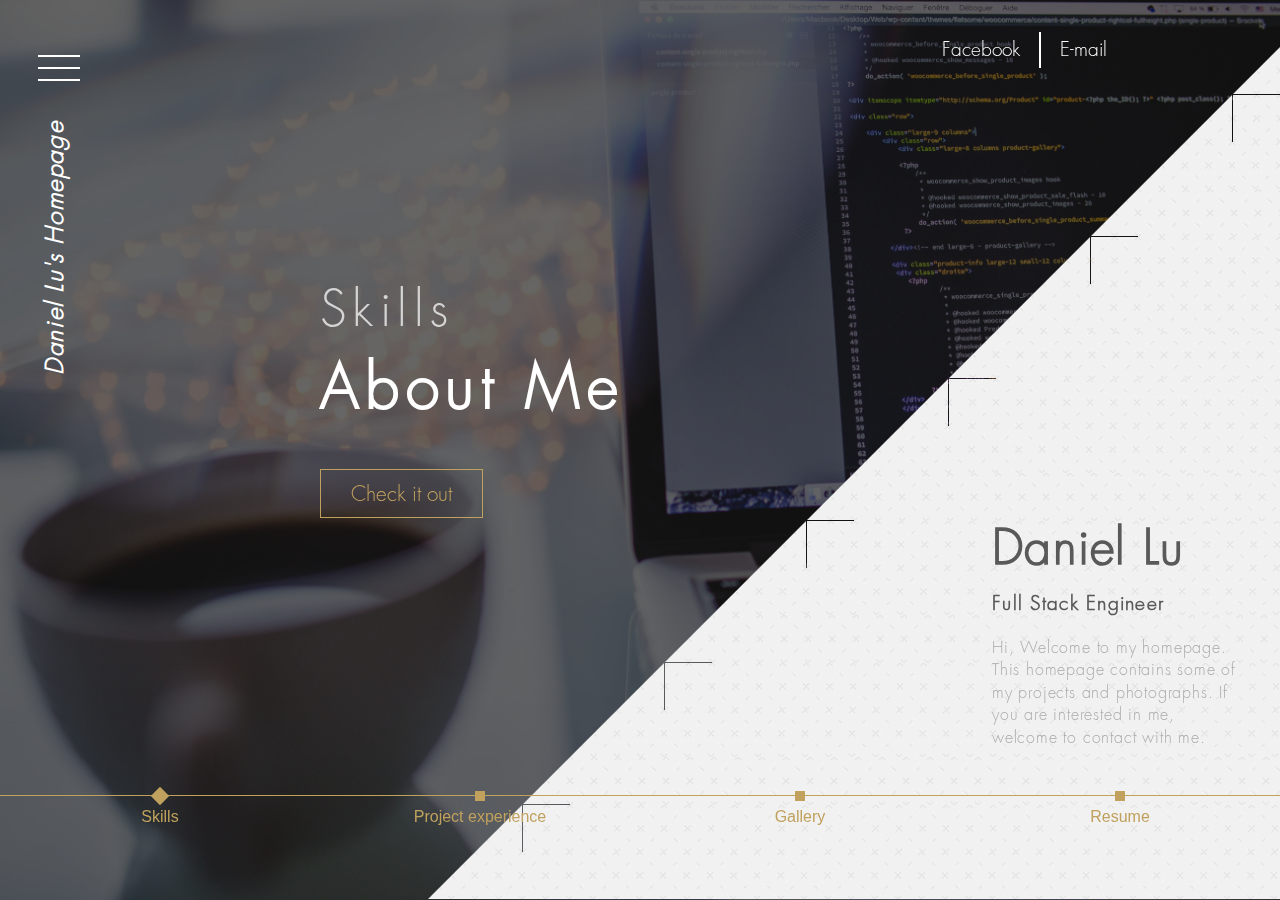
<file: index.html>
<!DOCTYPE html>
<!--[if lt IE 7]>      <html class="no-js lt-ie9 lt-ie8 lt-ie7"> <![endif]-->
<!--[if IE 7]>         <html class="no-js lt-ie9 lt-ie8"> <![endif]-->
<!--[if IE 8]>         <html class="no-js lt-ie9"> <![endif]-->
<!--[if gt IE 8]><!--> <html class="no-js"> <!--<![endif]-->
    <head>
        <meta charset="utf-8">
        <meta http-equiv="X-UA-Compatible" content="IE=edge,chrome=1">
        <title>Daniel Lu's Homepage</title>
        <meta name="description" content="">
        <meta name="viewport" content="width=device-width">

        <!-- Place favicon.ico and apple-touch-icon.png in the root directory -->

        <link rel="stylesheet" href="css/normalize.css">
        <link rel="stylesheet" href="css/main.css">
        <link rel="stylesheet" href="css/index.css">

        <link href="https://fonts.googleapis.com/icon?family=Material+Icons" rel="stylesheet">

        <script src="js/vendor/modernizr-2.6.2.min.js"></script>
    </head>
    <body>

        <!--[if lt IE 7]>
            <p class="chromeframe">You are using an <strong>outdated</strong> browser. Please <a href="http://browsehappy.com/">upgrade your browser</a> or <a href="http://www.google.com/chromeframe/?redirect=true">activate Google Chrome Frame</a> to improve your experience.</p>
        <![endif]-->

        <!-- Add your site or application content here -->
        <div id="main-container">
            <nav>
              <ul class="clearfix">
                <li class="e-mail">
                  <a href="mailto:daniellu1991@foxmail.com">E-mail</a>
                </li>
                <li class="facebook">
                  <a href="https://www.facebook.com/lu.yi.547">Facebook</a>
                </li>
              </ul>
            </nav>

            <div id="left-bar">
              <div id="menu-button">
                <a href="">
                  <div class="line1"></div>
                  <div class="line2"></div>
                  <div class="line3"></div>
                </a>
              </div>
              <h2>Daniel Lu's Homepage</h2>
            </div>
            <!-- subtitles -->
            <div id="subtitle1" class="subtitles">
              <h2>
                <small>Skills</small>
                About Me
                <i class="material-icons">arrow_downward</i>
              </h2>
            </div>
            <div id="subtitle2" class="subtitles">
              <h2>
                <small>Web</small>
                Project Experience
              </h2>
            </div>
            <div id="subtitle3" class="subtitles">
              <h2>
                <small>Gallery</small>
                About My Travel
                <i class="material-icons">arrow_downward</i>
              </h2>
            </div>
            <div id="subtitle4" class="subtitles">
              <h2>
                <small>Resume</small>
                About Me
              </h2>
            </div>

            <div id="title-container">
              <div id="right-down-block">
                <div class="step0 step"></div>
                <div class="step1 step"></div>
                <div class="step2 step"></div>
                <div class="step3 step"></div>
                <div class="step4 step"></div>
                <div class="step5 step"></div>
                <div class="step6 step"></div>
                <div class="step7 step"></div>
                <div class="step8 step"></div>
                <div class="step9 step"></div>
                <div class="step10 step"></div>
                <div class="step11 step"></div>
                <div class="step12 step"></div>
                <div class="step13 step"></div>
                <div class="step14 step"></div>
                <div class="step15 step"></div>
                <div class="step16 step"></div>
                <div class="step17 step"></div>
                <section id="right-down-text">
                  <hgroup>
                    <h2 id="name">Daniel Lu</h2>
                    <h3 id="job">Full Stack Engineer</h3>
                  </hgroup>
                  <p>Hi, Welcome to my homepage. This homepage contains some of my projects and photographs. If you are interested in me, welcome to contact with me.</p>
                </section>
              </div>


              <section class="item item-active" id="section1">
                <h2>
                  <small>Skills</small>
                  About Me
                </h2>
                <div>
                  <a href="#" id="checkout1">Check it out</a>
                </div>
              </section>
              <section class="item" id="section2">
                <h2>
                  <small>Web</small>
                  Project Experience
                </h2>
                <div>
                  <a href="#" id="checkout2">Check it out</a>
                </div>
              </section>
              <section class="item" id="section3">
                <h2>
                  <small>Gallery</small>
                  About My Travel
                </h2>
                <div>
                  <a href="#" id="checkout3">Check it out</a>
                </div>
              </section>
              <section class="item" id="section4">
                <h2>
                  <small>Resume</small>
                  About Me
                </h2>
                <div>
                  <a href="files/resume.pdf" id="checkout4">Check it out</a>
                </div>
              </section>


              <footer>
                <ul class="clearfix">
                  <li><a  class="active" href="#" id="link1">Skills</a></li>
                  <li><a href="#" id="link2">Project experience</a></li>
                  <li><a href="#" id="link3">Gallery</a></li>
                  <li><a href="#" id="link4">Resume</a></li>
                </ul>
              </footer>
            </div>
        </div>

        <section id="page1" class="pages">
        </section>

        <!-- <script src="//ajax.googleapis.com/ajax/libs/jquery/1.9.0/jquery.min.js"></script> -->
        <script>window.jQuery || document.write('<script src="js/vendor/jquery-1.9.0.min.js"><\/script>')</script>
        <script src="js/plugins.js"></script>
        <script src="js/main.js"></script>
        <!-- <script src="js/vendor/masonry.pkgd.min.js"></script> -->
        <script src="js/vendor/tagcanvas.min.js"></script>

        <!-- Google Analytics: change UA-XXXXX-X to be your site's ID. -->
        <script>
            var _gaq=[['_setAccount','UA-XXXXX-X'],['_trackPageview']];
            (function(d,t){var g=d.createElement(t),s=d.getElementsByTagName(t)[0];
            g.src=('https:'==location.protocol?'//ssl':'//www')+'.google-analytics.com/ga.js';
            s.parentNode.insertBefore(g,s)}(document,'script'));
        </script>

      <script src="js/vendor/jquery.row-grid.min.js" ></script>


    </body>
</html>
</file>
<file: css/main.css>
/*
 * HTML5 Boilerplate
 *
 * What follows is the result of much research on cross-browser styling.
 * Credit left inline and big thanks to Nicolas Gallagher, Jonathan Neal,
 * Kroc Camen, and the H5BP dev community and team.
 */

/* ==========================================================================
   Base styles: opinionated defaults
   ========================================================================== */

html,
button,
input,
select,
textarea {
    color: #222;
}

body {
    font-size: 1em;
    line-height: 1.4;
}

/*
 * Remove text-shadow in selection highlight: h5bp.com/i
 * These selection declarations have to be separate.
 * Customize the background color to match your design.
 */

::-moz-selection {
    background: #b3d4fc;
    text-shadow: none;
}

::selection {
    background: #b3d4fc;
    text-shadow: none;
}

/*
 * A better looking default horizontal rule
 */

hr {
    display: block;
    height: 1px;
    border: 0;
    border-top: 1px solid #ccc;
    margin: 1em 0;
    padding: 0;
}

/*
 * Remove the gap between images and the bottom of their containers: h5bp.com/i/440
 */

img {
    vertical-align: middle;
}

/*
 * Remove default fieldset styles.
 */

fieldset {
    border: 0;
    margin: 0;
    padding: 0;
}

/*
 * Allow only vertical resizing of textareas.
 */

textarea {
    resize: vertical;
}

/* ==========================================================================
   Chrome Frame prompt
   ========================================================================== */

.chromeframe {
    margin: 0.2em 0;
    background: #ccc;
    color: #000;
    padding: 0.2em 0;
}

/* ==========================================================================
   Author's custom styles
   ========================================================================== */

















/* ==========================================================================
   Helper classes
   ========================================================================== */

/*
 * Image replacement
 */

.ir {
    background-color: transparent;
    border: 0;
    overflow: hidden;
    /* IE 6/7 fallback */
    *text-indent: -9999px;
}

.ir:before {
    content: "";
    display: block;
    width: 0;
    height: 150%;
}

/*
 * Hide from both screenreaders and browsers: h5bp.com/u
 */

.hidden {
    display: none !important;
    visibility: hidden;
}

/*
 * Hide only visually, but have it available for screenreaders: h5bp.com/v
 */

.visuallyhidden {
    border: 0;
    clip: rect(0 0 0 0);
    height: 1px;
    margin: -1px;
    overflow: hidden;
    padding: 0;
    position: absolute;
    width: 1px;
}

/*
 * Extends the .visuallyhidden class to allow the element to be focusable
 * when navigated to via the keyboard: h5bp.com/p
 */

.visuallyhidden.focusable:active,
.visuallyhidden.focusable:focus {
    clip: auto;
    height: auto;
    margin: 0;
    overflow: visible;
    position: static;
    width: auto;
}

/*
 * Hide visually and from screenreaders, but maintain layout
 */

.invisible {
    visibility: hidden;
}

/*
 * Clearfix: contain floats
 *
 * For modern browsers
 * 1. The space content is one way to avoid an Opera bug when the
 *    `contenteditable` attribute is included anywhere else in the document.
 *    Otherwise it causes space to appear at the top and bottom of elements
 *    that receive the `clearfix` class.
 * 2. The use of `table` rather than `block` is only necessary if using
 *    `:before` to contain the top-margins of child elements.
 */

.clearfix:before,
.clearfix:after {
    content: " "; /* 1 */
    display: table; /* 2 */
}

.clearfix:after {
    clear: both;
}

/*
 * For IE 6/7 only
 * Include this rule to trigger hasLayout and contain floats.
 */

.clearfix {
    *zoom: 1;
}

/* ==========================================================================
   EXAMPLE Media Queries for Responsive Design.
   Theses examples override the primary ('mobile first') styles.
   Modify as content requires.
   ========================================================================== */

@media only screen and (min-width: 35em) {
    /* Style adjustments for viewports that meet the condition */
}

@media print,
       (-o-min-device-pixel-ratio: 5/4),
       (-webkit-min-device-pixel-ratio: 1.25),
       (min-resolution: 120dpi) {
    /* Style adjustments for high resolution devices */
}

/* ==========================================================================
   Print styles.
   Inlined to avoid required HTTP connection: h5bp.com/r
   ========================================================================== */

@media print {
    * {
        background: transparent !important;
        color: #000 !important; /* Black prints faster: h5bp.com/s */
        box-shadow: none !important;
        text-shadow: none !important;
    }

    a,
    a:visited {
        text-decoration: underline;
    }

    a[href]:after {
        content: " (" attr(href) ")";
    }

    abbr[title]:after {
        content: " (" attr(title) ")";
    }

    /*
     * Don't show links for images, or javascript/internal links
     */

    .ir a:after,
    a[href^="javascript:"]:after,
    a[href^="#"]:after {
        content: "";
    }

    pre,
    blockquote {
        border: 1px solid #999;
        page-break-inside: avoid;
    }

    thead {
        display: table-header-group; /* h5bp.com/t */
    }

    tr,
    img {
        page-break-inside: avoid;
    }

    img {
        max-width: 100% !important;
    }

    @page {
        margin: 0.5cm;
    }

    p,
    h2,
    h3 {
        orphans: 3;
        widows: 3;
    }

    h2,
    h3 {
        page-break-after: avoid;
    }
}
</file>
<file: css/index.css>
@font-face {
  font-family: Futura;
  src: url("../fonts/Futura-Light.otf");
}
.animateme{
  opacity: 0;
}
.disappear{
  opacity: 0;
  animation-name: disappear;
  animation-duration: 1s;
}
@keyframes disappear {
  from{opacity: 1}
  to{opacity: 0}
}

#main-container{
  height: 100vh;
  background-image: url('../img/index-background1.jpg');
  background-size: cover;
  overflow: hidden;
}
#main-container::before{
  content: "";
  display: block;
  height: 100%;
  background-color: black;
  opacity: 0.6;
}
#main-container #right-down-block{
  width: 59.375vw;
  height: 100%;
  position: fixed;
  bottom: 0;
  right: 0;
}
.step::before{
  content: "";
  display: block;
  width: 3.698vw;
  height: 3.698vw;
  background: url('../img/slide-before.png') no-repeat left top;
  background-size: contain;
  position: absolute;
  left: -3.698vw;
}
.step0{
  animation-name: flipinFromRight;
  animation-duration: 1s;
  animation-fill-mode: backwards;
  position: absolute;
  top: 3.698vw;
  right: 0;
}
.step1,.step2,.step3,.step4,.step5,.step6,.step7,.step8,.step9,.step10,.step11,.step12,.step13,.step14,.step15,.step16,.step17{
  animation-name: flipinFromRight;
  animation-duration: 1s;
  animation-fill-mode: backwards;
  position: absolute;
  top: 7.396vw;;
  width: 3.698vw;
  height: 3.698vw;
  right: 0;
  background: url('../img/slide-bg.jpg') repeat-x left top;
  background-size: contain;
}
@keyframes flipinFromRight{
  from{opacity: 0; transform: translateX(80%);}
  to{opacity: 1; transform: translateX(0);}
}
.step1{
  animation-delay: 0.1s;
}
.step2{
  animation-delay: 0.2s;
  top: 11.094vw;
  width: 7.386vw;
}
.step3{
  animation-delay: 0.3s;
  top:14.792vw;
  width: 11.094vw;
}
.step4{
  animation-delay: 0.4s;
  top: 18.49vw;
  width: 14.792vw;
}
.step5{
  animation-delay: 0.5s;
  top: 22.188vw;
  width: 18.49vw;
}
.step6{
  animation-delay: 0.6s;
  top: 25.886vw;
  width: 22.188vw;
}
.step7{
  animation-delay: 0.7s;
  top: 29.584vw;
  width: 25.886vw;
}
.step8{
  animation-delay: 0.8s;
  top: 33.282vw;
  width: 29.584vw;
}
.step9{
  animation-delay: 0.9s;
  top: 36.98vw;
  width: 33.282vw;
}
.step10{
  animation-delay: 1s;
  top: 40.678vw;
  width: 36.98vw;
}
.step11{
  animation-delay: 1.1s;
  top: 44.376vw;
  width: 40.678vw;
}
.step12{
  animation-delay: 1.2s;
  top: 48.074vw;
  width: 44.376vw;
}
.step13{
  animation-delay: 1.3s;
  top: 51.772vw;
  width: 48.074vw;
}
.step14{
  animation-delay: 1.4s;
  top: 55.47vw;
  width: 51.772vw;
}
.step15{
  animation-delay: 1.5s;
  top: 59.168vw;
  width: 55.47vw;
}
.step16{
  animation-delay: 1.6s;
  top: 62.866vw;
  width: 59.168vw;
}
.step17{
  animation-delay: 1.7s;
  top: 66.564vw;
  width: 62.866vw;
}
#right-down-text{
  animation-name: flipinFromRight;
  animation-duration: 1s;
  width: 30%;
  padding-right: 60px;
  position: absolute;
  right: 0;
  bottom: 15%;
}
#right-down-text #name{
  font-family: Futura;
  letter-spacing: 0.08rem;
  color: #595959;
  font-size: 3rem;
}
#right-down-text #job{
  margin-top: -30px;
  font-family: Futura;
  letter-spacing: 0.08rem;
  color: #595959;
  font-size: 1.2rem;
}
#right-down-text p{
  font-family: Futura;
  width: 110%;
  letter-spacing: 0.05rem;
  color: #A9A9A9;
}

/*titles in the middle*/
.item{
  color: white;
  position: absolute;
  top:25%;
  left: 25%;
  display: none;
}
.item h2{
  font-size: 3.8rem;
  font-family: Futura;
  letter-spacing: 0.4rem;
  animation-name: flipinFromTop;
  animation-duration: 1s;
}
@keyframes flipinFromTop{
  from{opacity: 0; transform: translateY(-80%);}
  to{opacity: 1; transform: translateY(0);}
}
.item h2 small{
  color: #D5D4D4;
  display: block;
  font-weight: lighter;
}
/*button*/
.item a{
  padding: 10px 30px;
  border: 1px solid #C0A15D;
  font-family: Futura;
  color: #C0A15D;
  text-decoration: none;
  font-size: 1.3rem;
  transition: all 0.4s;
}
.item div{
  animation-name: flipinFromBottom;
  animation-duration: 1s;
}
@keyframes flipinFromBottom {
  from{opacity: 0; transform: translateY(200%);}
  to{opacity: 1; transform: translateY(0);}
}
.item a:hover{
  background-color: #C0A15D;
  color: white;
}
.item-active{
  display: block;
}

/*navigator*/
nav{
  position: absolute;
  top: 12px;
  right: 12vw;
  font-family: Futura;
  color: white;
  z-index: 100;
}
nav ul{
  list-style: none;
  padding: 0;
  margin: 0;
  padding-top: 20px;
}
nav ul li{
  float: right;
  padding: 0.3rem 1.2rem;
}
nav a{
  font-family: Futura;
  color: white;
  text-decoration: none;
  font-size: 1.2rem;
}
nav a:hover{
  font-family: Futura;
  color: white;
  text-decoration: none;
  font-size: 1.2rem;
  padding-bottom: 3px;
  border-bottom: 1px solid white;
}
.facebook{
  border-right: white solid 1px;
}
.e-mail{
  border-left: white solid 1px;
}

/*left bar*/
#left-bar{
  position: absolute;
  left: 3%;
  top: 5%;
  z-index: 3;
}
.line1,.line2,.line3{
  height: 0px;
  width: 40px;
  border: 1px solid white;
  padding: 0;
  margin-top: 10px;
}
#left-bar h2{
  -ms-transform: translate(-93px, 130px) rotate(-90deg);  /* IE 9 */
  -webkit-transform: translate(-110px, 130px) rotate(-90deg); /* Safari */
  transform: translate(-110px, 130px) rotate(-90deg);
  letter-spacing: 0.1rem;
  color: white;
  font-family: Futura;
  font-style: italic;
}

/*footer*/
footer{
  width: 100%;
  position: absolute;
  bottom: 8%;
  border-top: 1px solid #C0A15D;
}
footer ul{
  display: block;
  width: 100%;
  list-style: none;
  padding: 0;
  margin: 0;
}
footer ul li{
  position: relative;
  float: left;
  width: 25%;
  text-align: center;
}
footer ul li a{
  text-decoration: none;
  color: #C0A15D;
}
footer ul li a:hover{
  border-bottom: 1px solid #C0A15D;
}
.active::before{
  transform: translateY(-50%) rotate(-45deg) scale(1.3);
  /*border: 3px solid #E8E1D4;*/
}
/*rectangle*/
footer ul li a::before{
  width: 10px;
  height: 10px;
  content: '';
  display: block;
  margin: 0 auto;
  background-color: #C0A15D;
  transform: translateY(-50%);
  -ms-transform: translateY(-50%);
  -webkit-transform: translateY(-50%);
  transition: 0.5s all;
}
/*subtitles*/
.flipin{
  position: absolute;
  left: 50%;
  top: 50%;
  transform: translate(-50%, -50%);
  opacity: 1;
  animation-name: flipinFromButtom;
  animation-duration: 1s;
}
@keyframes flipinFromButtom {
  from{transform: translateX(-50%) translateY(100%); opacity: 0}
}
.subtitles h2{
  font-size: 3.8rem;
  font-family: Futura;
  letter-spacing: 0.4rem;
  color: white;
}
.subtitles h2 small{
  color: #D5D4D4;
  display: block;
  font-weight: lighter;
  color: white;
}
.subtitles .material-icons{
  animation-duration: 1.5s;
  animation-name: shake;
  animation-iteration-count: infinite;
  font-size:48px;
  color:white;
  display:block;
  margin-top:60px
}
@keyframes shake {
  from{transform: translateY(-50%);}
  to{transform: translateY(50%);}
}
/*page1:skills*/
.start{
  animation-name: flipinFormBottom;
  animation-fill-mode: backwards;
  animation-duration: 2s;
  opacity: 1;
}
@keyframes flipinFormBottom {
  from{transform: translateY(300px); opacity: 0;}
  to{transform: translateY(0px); opacity: 1;}
}
.pageUp{
  display: block;
  /*visibility: visible;*/
}
#skill-container{
  position: relative;
}
#skill-introduction{
  position: absolute;
  padding-top: 5%;
  width: 40%;
  padding-left: 10%;
  font-size: 1.2rem;
  color: #242424;
}
#myCanvasContainer{
  width: 50%;
  position: absolute;
  right: 10px;
  top: 0;
}
/*page2 project*/
.page-img{
  /*position: absolute;*/
  transform: translateY(-30%);
  text-align: center;
}
.page-img .line{
  transform: translateY(20px);
  width: 2px;
  height: 60px;
  background-color: #CCCCCC;
  margin: 0 auto;
}
.page-img p{
  font-family: Futura;
  color: #898989;
  font-size: 1.5rem;
}
.balls{
  transform: translateY(-100px);
}
.balls ul{
  width: 70%;
  list-style: none;
  margin: 0 auto;
  padding: 0;
  text-align: center;
}
.ball{
  margin: 0 1%;
  background-color: black;
  display: inline-block;
  width: 45px;
  height: 45px;
  border-radius: 50%;
}
.blue{
  animation-delay: 0s;
  background-color: #198ED7;
}
.light-green{
  animation-delay: 0.1s;
  background-color: #4ABBB7;
}
.green{
  animation-delay: 0.2s;
  background-color: #85BA6A;
}
.mustard{
  animation-delay: 0.3s;
  background-color: #CEB944;
}
.light1{
  animation-delay: 0.4s;
  background-color: #D7EBE2;
}
.light2{
  animation-delay: 0.5s;
  background-color: #D7EBE2;
}
.page2-content{
  font-family: Arial;
}
.page2-content h2{
  font-size: 2.5rem;
  color: #1893DF;
}
.page2-content p{
  color: #000000;
  font-size: 1.8rem;
  margin-bottom: 200px;
}
/*page3 gallery*/
#gallery img{
  width: 25vw;
  height: auto;
}

.container {
background: #eee;
}
/* clearfix */
.container:before,
.container:after {
  content: "";
  display: table;
}
.container:after {
  clear: both;
}

.item2 {
float: left;
margin-bottom: 10px;
overflow: hidden;
}
.item2 img {
padding: 0px;
max-width: 100%;
max-height: 100%;
vertical-align: bottom;
transition: all 0.5s;
cursor: pointer;
z-index: 100;
transform: scale(1);
transition: 1s all;
}
.item2 img:hover{
  transform: scale(1.02);
}
.first-item2 {
clear: both;
}
/* remove margin bottom on last row */
.last-row, .last-row ~ .item2 {
margin-bottom: 0;
}
</file>
